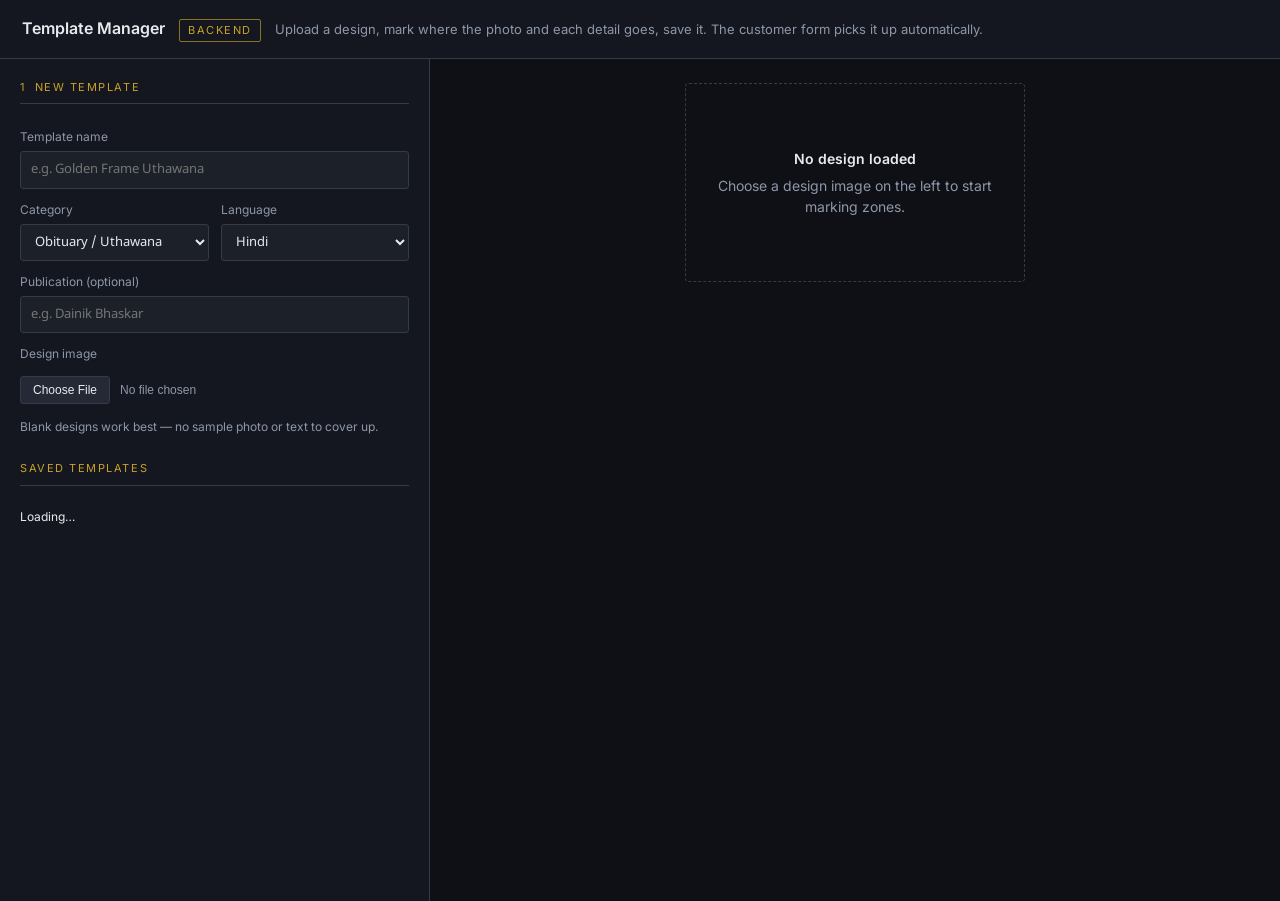
<file: admin (6).html>
<!DOCTYPE html>
<html lang="en">
<head>
<meta charset="UTF-8">
<meta name="viewport" content="width=device-width, initial-scale=1">
<title>Template Manager — Backend</title>
<link href="https://fonts.googleapis.com/css2?family=Tiro+Devanagari+Hindi&family=Noto+Sans+Devanagari:wght@400;500;600;700;800&family=Inter:wght@400;500;600&display=swap" rel="stylesheet">
<style>
:root{--ink:#14171f;--panel:#1c2029;--panel2:#242935;--line:#333a48;--text:#e8eaef;--muted:#8e97a8;--gold:#c9a227;--gold2:#8a7220;--stage:#0e1016;--ok:#4caf7d;--err:#e06c6c;}
*{box-sizing:border-box;}
body{margin:0;background:var(--ink);color:var(--text);font-family:"Inter","Noto Sans Devanagari",system-ui,sans-serif;font-size:14px;line-height:1.5;}
header{padding:16px 22px;border-bottom:1px solid var(--line);display:flex;align-items:baseline;gap:14px;flex-wrap:wrap;}
header h1{font-size:16px;font-weight:600;margin:0;}
header .tag{font-size:11px;text-transform:uppercase;letter-spacing:.14em;color:var(--gold);border:1px solid var(--gold2);padding:2px 8px;border-radius:2px;}
header p{margin:0;color:var(--muted);font-size:13px;}
.layout{display:grid;grid-template-columns:minmax(320px,430px) 1fr;min-height:calc(100vh - 58px);}
@media(max-width:980px){.layout{grid-template-columns:1fr;}}
.side{border-right:1px solid var(--line);padding:20px;overflow-y:auto;max-height:calc(100vh - 58px);}
@media(max-width:980px){.side{max-height:none;border-right:none;border-bottom:1px solid var(--line);}}
.stage{background:var(--stage);padding:24px;display:flex;flex-direction:column;align-items:center;gap:14px;}
fieldset{border:none;padding:0;margin:0 0 24px;}
legend{font-size:11px;text-transform:uppercase;letter-spacing:.14em;color:var(--gold);padding:0 0 8px;margin-bottom:12px;border-bottom:1px solid var(--line);width:100%;}
label{display:block;font-size:12px;color:var(--muted);margin:12px 0 5px;}
input[type=text],select,textarea{width:100%;background:var(--panel);border:1px solid var(--line);color:var(--text);border-radius:3px;padding:8px 10px;font:inherit;font-size:13px;font-family:"Noto Sans Devanagari","Inter",sans-serif;}
textarea{min-height:60px;resize:vertical;}
input:focus,select:focus,textarea:focus{outline:2px solid var(--gold);outline-offset:1px;}
input[type=file]{width:100%;font-size:12px;color:var(--muted);padding:8px 0;}
input[type=file]::file-selector-button{background:var(--panel2);color:var(--text);border:1px solid var(--line);border-radius:3px;padding:6px 12px;font:inherit;font-size:12px;margin-right:10px;cursor:pointer;}
.hint{font-size:12px;color:var(--muted);margin:6px 0 0;}
.btn{background:var(--gold);color:#1a1405;border:none;border-radius:3px;padding:10px 18px;font:inherit;font-weight:600;cursor:pointer;}
.btn:hover{background:#dbb232;}
.btn:disabled{background:#4a4534;color:#8b8470;cursor:not-allowed;}
.btn.ghost{background:transparent;color:var(--text);border:1px solid var(--line);font-weight:500;}
.btn.ghost:hover{background:var(--panel);}
.btn.sm{padding:6px 12px;font-size:12px;}
.row{display:flex;gap:9px;flex-wrap:wrap;align-items:center;}
.grid2{display:grid;grid-template-columns:1fr 1fr;gap:12px;}
.status{font-size:12px;margin-top:10px;min-height:18px;}
.status.ok{color:var(--ok);} .status.err{color:var(--err);} .status.busy{color:var(--gold);}
#canvasWrap{position:relative;display:inline-block;max-width:100%;line-height:0;cursor:crosshair;user-select:none;}
#canvasWrap img{max-width:100%;max-height:74vh;display:block;}
.zone{position:absolute;border:2px solid;pointer-events:none;}
.zone .zl{position:absolute;top:-19px;left:-2px;font-size:10px;padding:1px 5px;border-radius:2px 2px 0 0;white-space:nowrap;color:#fff;line-height:1.6;}
.zone.photo{border-color:#3f8ce8;background:rgba(63,140,232,.16);} .zone.photo .zl{background:#3f8ce8;}
.zone.text{border-color:#4caf7d;background:rgba(76,175,125,.14);} .zone.text .zl{background:#4caf7d;}
.zone.sel{border-style:dashed;box-shadow:0 0 0 2px var(--gold);}
.zlist{margin-top:10px;}
.zitem{border:1px solid var(--line);border-radius:3px;padding:10px;margin-bottom:8px;background:var(--panel);}
.zitem.sel{border-color:var(--gold);}
.zitem .zhead{display:flex;justify-content:space-between;align-items:center;gap:8px;}
.zitem .zname{font-size:13px;font-weight:600;}
.zitem .zbody{margin-top:8px;display:none;}
.zitem.sel .zbody{display:block;}
.mini{display:grid;grid-template-columns:56px 1fr 44px;align-items:center;gap:7px;margin:4px 0;}
.mini label{margin:0;font-size:11px;}
.mini input[type=range]{width:100%;accent-color:var(--gold);}
.mini output{font-size:11px;color:var(--muted);text-align:right;font-variant-numeric:tabular-nums;}
input[type=color]{width:36px;height:26px;padding:0;border:1px solid var(--line);background:none;border-radius:3px;cursor:pointer;vertical-align:middle;}
.saved{display:grid;grid-template-columns:repeat(auto-fill,minmax(92px,1fr));gap:9px;margin-top:10px;}
.saved .card{border:1px solid var(--line);border-radius:3px;overflow:hidden;background:var(--panel);}
.saved .card img{width:100%;height:106px;object-fit:cover;display:block;}
.saved .card .cap{padding:5px 6px;font-size:11px;color:var(--muted);}
.saved .card button{width:100%;border:none;border-top:1px solid var(--line);background:transparent;color:var(--err);font:inherit;font-size:11px;padding:5px;cursor:pointer;}
.empty{color:var(--muted);text-align:center;padding:64px 20px;max-width:340px;border:1px dashed var(--line);border-radius:4px;}
.empty strong{display:block;color:var(--text);font-weight:600;margin-bottom:6px;}
.mode{display:inline-flex;border:1px solid var(--line);border-radius:3px;overflow:hidden;}
.mode button{background:transparent;border:none;color:var(--muted);padding:7px 13px;font:inherit;font-size:12px;cursor:pointer;}
.mode button.on{background:var(--gold);color:#1a1405;font-weight:600;}
</style>
</head>
<body>

<header>
  <h1>Template Manager</h1><span class="tag">Backend</span>
  <p>Upload a design, mark where the photo and each detail goes, save it. The customer form picks it up automatically.</p>
</header>

<div class="layout">
<div class="side">

  <fieldset>
    <legend>1 &nbsp;New template</legend>
    <label for="tName">Template name</label>
    <input type="text" id="tName" placeholder="e.g. Golden Frame Uthawana">
    <div class="grid2">
      <div>
        <label for="tCat">Category</label>
        <select id="tCat"></select>
      </div>
      <div>
        <label for="tLang">Language</label>
        <select id="tLang">
          <option>Hindi</option><option>English</option><option>Telugu</option>
          <option>Marathi</option><option>Gujarati</option><option>Urdu</option>
        </select>
      </div>
    </div>
    <label for="tPub">Publication (optional)</label>
    <input type="text" id="tPub" placeholder="e.g. Dainik Bhaskar">
    <label for="tFile">Design image</label>
    <input type="file" id="tFile" accept="image/*">
    <p class="hint">Blank designs work best — no sample photo or text to cover up.</p>
  </fieldset>

  <fieldset id="zoneSection" style="display:none;">
    <legend>2 &nbsp;Mark the zones</legend>
    <div class="row">
      <div class="mode" id="modeBtns">
        <button data-mode="photo" class="on">Photo</button>
        <button data-mode="text">Text</button>
      </div>
      <button class="btn ghost sm" id="aiDetect">Auto-detect with AI</button>
    </div>
    <p class="hint">Drag a box on the design. Photo first, then one box per detail.</p>
    <div class="status" id="aiStatus"></div>
    <div class="zlist" id="zoneList"></div>
  </fieldset>

  <fieldset id="saveSection" style="display:none;">
    <legend>3 &nbsp;Save</legend>
    <button class="btn" id="saveBtn">Save template</button>
    <button class="btn ghost" id="clearBtn">Start over</button>
    <div class="status" id="saveStatus"></div>
  </fieldset>

  <fieldset>
    <legend>Saved templates</legend>
    <div class="status" id="libStatus">Loading…</div>
    <div class="saved" id="library"></div>
  </fieldset>

</div>

<div class="stage">
  <div class="empty" id="empty"><strong>No design loaded</strong>Choose a design image on the left to start marking zones.</div>
  <div id="canvasWrap" style="display:none;"><img id="tplPreview" alt="Template design"><div id="overlay"></div></div>
</div>
</div>

<script>
(function(){
"use strict";

/* ============================================================
   CATEGORY DEFINITIONS
   Add a category here and both this page and the customer form
   pick it up. Nothing else needs changing.
   ============================================================ */
var CATEGORIES = {
  obituary: { label:"Obituary / Uthawana", photo:true, fields:[
    {id:"name",        label:"Name of the deceased"},
    {id:"relation",    label:"Son of / wife of"},
    {id:"deathDate",   label:"Date of passing"},
    {id:"eventDetails",label:"Event details"},
    {id:"firmName",    label:"Firm or family name"},
    {id:"address",     label:"Address"},
    {id:"phone",       label:"Phone"},
    {id:"note",        label:"Note"}
  ]},
  public_notice: { label:"Public Notice", photo:false, fields:[
    {id:"heading",     label:"Heading"},
    {id:"bodyText",    label:"Notice text"},
    {id:"issuerName",  label:"Issued by"},
    {id:"address",     label:"Address"},
    {id:"phone",       label:"Phone"},
    {id:"noticeDate",  label:"Date"}
  ]},
  court_summon: { label:"Court Summon", photo:false, fields:[
    {id:"heading",     label:"Court / heading"},
    {id:"caseNumber",  label:"Case number"},
    {id:"partyNames",  label:"Party names"},
    {id:"bodyText",    label:"Summon text"},
    {id:"hearingDate", label:"Hearing date"},
    {id:"issuerName",  label:"Issued by"}
  ]},
  lost_document: { label:"Lost Document", photo:true, fields:[
    {id:"heading",     label:"Heading"},
    {id:"bodyText",    label:"Details of the document"},
    {id:"issuerName",  label:"Name of owner"},
    {id:"address",     label:"Address"},
    {id:"phone",       label:"Phone"}
  ]}
};
window.CATEGORIES = CATEGORIES;

var FONTS = ["Noto Sans Devanagari","Tiro Devanagari Hindi","Inter","Georgia","Times New Roman"];

/* ---------- state ---------- */
var img = null, imgData = null, zones = [], selected = -1, mode = "photo";
var drag = null;

var $ = function(id){ return document.getElementById(id); };
var wrap = $("canvasWrap"), overlay = $("overlay"), preview = $("tplPreview");

/* ---------- category dropdown ---------- */
Object.keys(CATEGORIES).forEach(function(k){
  var o = document.createElement("option");
  o.value = k; o.textContent = CATEGORIES[k].label;
  $("tCat").appendChild(o);
});
$("tCat").addEventListener("change", function(){ zones = []; selected = -1; render(); });

/* ---------- image upload (downscaled so it stores cleanly) ---------- */
$("tFile").addEventListener("change", function(e){
  var file = e.target.files[0];
  if(!file) return;
  var fr = new FileReader();
  fr.onload = function(){
    var i = new Image();
    i.onload = function(){
      var max = 2000, s = Math.min(1, max/Math.max(i.naturalWidth, i.naturalHeight));
      var c = document.createElement("canvas");
      c.width = Math.round(i.naturalWidth*s); c.height = Math.round(i.naturalHeight*s);
      c.getContext("2d").drawImage(i,0,0,c.width,c.height);
      imgData = c.toDataURL("image/jpeg", 0.88);
      img = i;
      preview.src = imgData;
      $("empty").style.display = "none";
      wrap.style.display = "inline-block";
      $("zoneSection").style.display = "block";
      $("saveSection").style.display = "block";
      zones = []; selected = -1; render();
    };
    i.src = fr.result;
  };
  fr.readAsDataURL(file);
});

/* ---------- mode buttons ---------- */
$("modeBtns").addEventListener("click", function(e){
  var b = e.target.closest("button[data-mode]"); if(!b) return;
  mode = b.dataset.mode;
  [].forEach.call($("modeBtns").children, function(x){ x.classList.toggle("on", x === b); });
});

/* ---------- drawing zones ---------- */
function rel(e){
  var r = preview.getBoundingClientRect();
  return { x:(e.clientX - r.left)/r.width, y:(e.clientY - r.top)/r.height };
}
wrap.addEventListener("mousedown", function(e){
  if(!img) return;
  e.preventDefault();
  drag = rel(e); drag.el = null;
});
window.addEventListener("mousemove", function(e){
  if(!drag) return;
  var p = rel(e);
  if(!drag.el){
    drag.el = document.createElement("div");
    drag.el.className = "zone " + (mode === "photo" ? "photo" : "text");
    overlay.appendChild(drag.el);
  }
  var x = Math.min(drag.x,p.x), y = Math.min(drag.y,p.y);
  var w = Math.abs(p.x-drag.x), h = Math.abs(p.y-drag.y);
  Object.assign(drag.el.style, {left:x*100+"%", top:y*100+"%", width:w*100+"%", height:h*100+"%"});
  drag.box = {x:x,y:y,w:w,h:h};
});
window.addEventListener("mouseup", function(){
  if(!drag) return;
  var box = drag.box, hadEl = drag.el;
  drag = null;
  if(hadEl) hadEl.remove();
  if(!box || box.w < 0.02 || box.h < 0.008) { render(); return; }

  if(mode === "photo"){
    zones = zones.filter(function(z){ return z.kind !== "photo"; });
    zones.unshift({ kind:"photo", shape:"ellipse", x:box.x, y:box.y, w:box.w, h:box.h });
    selected = 0;
  } else {
    var used = zones.filter(function(z){ return z.kind === "text"; }).map(function(z){ return z.field; });
    var avail = CATEGORIES[$("tCat").value].fields.filter(function(f){ return used.indexOf(f.id) < 0; });
    zones.push({
      kind:"text", field: avail.length ? avail[0].id : CATEGORIES[$("tCat").value].fields[0].id,
      x:box.x, y:box.y, w:box.w, h:box.h,
      size: Math.max(0.012, Math.min(0.09, box.h*0.62)),
      lh:1.35, color:"#2a1a0a", weight:"600", family:"Noto Sans Devanagari", align:"center"
    });
    selected = zones.length - 1;
  }
  render();
});

/* ---------- render overlay + list ---------- */
function fieldLabel(id){
  var f = CATEGORIES[$("tCat").value].fields.filter(function(x){ return x.id === id; })[0];
  return f ? f.label : id;
}

function render(){
  overlay.innerHTML = "";
  zones.forEach(function(z, i){
    var d = document.createElement("div");
    d.className = "zone " + z.kind + (i === selected ? " sel" : "");
    Object.assign(d.style, {left:z.x*100+"%", top:z.y*100+"%", width:z.w*100+"%", height:z.h*100+"%"});
    var l = document.createElement("div");
    l.className = "zl";
    l.textContent = z.kind === "photo" ? "Photo" : fieldLabel(z.field);
    d.appendChild(l);
    overlay.appendChild(d);
  });
  renderList();
}

function slider(parent,label,min,max,step,val,cb){
  var r = document.createElement("div"); r.className = "mini";
  var l = document.createElement("label"); l.textContent = label;
  var i = document.createElement("input");
  i.type="range"; i.min=min; i.max=max; i.step=step; i.value=val;
  var o = document.createElement("output"); o.textContent = (+val).toFixed(3);
  i.addEventListener("input", function(){ o.textContent=(+i.value).toFixed(3); cb(parseFloat(i.value)); render(); });
  r.append(l,i,o); parent.appendChild(r);
}

function renderList(){
  var list = $("zoneList"); list.innerHTML = "";
  if(!zones.length){
    list.innerHTML = '<p class="hint">Nothing marked yet.</p>'; return;
  }
  zones.forEach(function(z,i){
    var item = document.createElement("div");
    item.className = "zitem" + (i === selected ? " sel" : "");

    var head = document.createElement("div"); head.className = "zhead";
    var name = document.createElement("div"); name.className = "zname";
    name.textContent = z.kind === "photo" ? "Photo zone" : fieldLabel(z.field);
    var del = document.createElement("button");
    del.className = "btn ghost sm"; del.textContent = "Remove";
    del.addEventListener("click", function(ev){
      ev.stopPropagation();
      zones.splice(i,1); selected = -1; render();
    });
    head.append(name, del);
    head.addEventListener("click", function(){ selected = (selected === i ? -1 : i); render(); });
    item.appendChild(head);

    var body = document.createElement("div"); body.className = "zbody";

    if(z.kind === "photo"){
      var sl = document.createElement("label"); sl.textContent = "Shape";
      var sel = document.createElement("select");
      [["ellipse","Oval"],["rect","Rectangle"]].forEach(function(p){
        var o = document.createElement("option"); o.value=p[0]; o.textContent=p[1];
        if(z.shape===p[0]) o.selected = true; sel.appendChild(o);
      });
      sel.addEventListener("change", function(){ z.shape = sel.value; });
      body.append(sl, sel);
    } else {
      var fl = document.createElement("label"); fl.textContent = "This box holds";
      var fs = document.createElement("select");
      CATEGORIES[$("tCat").value].fields.forEach(function(f){
        var o = document.createElement("option"); o.value=f.id; o.textContent=f.label;
        if(z.field===f.id) o.selected = true; fs.appendChild(o);
      });
      fs.addEventListener("change", function(){ z.field = fs.value; render(); });
      body.append(fl, fs);

      var ff = document.createElement("label"); ff.textContent = "Font";
      var fsel = document.createElement("select");
      FONTS.forEach(function(f){
        var o = document.createElement("option"); o.value=f; o.textContent=f;
        if(z.family===f) o.selected = true; fsel.appendChild(o);
      });
      fsel.addEventListener("change", function(){ z.family = fsel.value; });
      body.append(ff, fsel);

      var rowEl = document.createElement("div"); rowEl.className = "row"; rowEl.style.marginTop = "9px";
      var col = document.createElement("input"); col.type="color"; col.value = z.color;
      col.addEventListener("input", function(){ z.color = col.value; });
      var wsel = document.createElement("select"); wsel.style.width = "auto";
      [["400","Normal"],["600","Semibold"],["800","Bold"]].forEach(function(p){
        var o=document.createElement("option"); o.value=p[0]; o.textContent=p[1];
        if(z.weight===p[0]) o.selected=true; wsel.appendChild(o);
      });
      wsel.addEventListener("change", function(){ z.weight = wsel.value; });
      var asel = document.createElement("select"); asel.style.width = "auto";
      [["center","Centre"],["left","Left"],["right","Right"]].forEach(function(p){
        var o=document.createElement("option"); o.value=p[0]; o.textContent=p[1];
        if(z.align===p[0]) o.selected=true; asel.appendChild(o);
      });
      asel.addEventListener("change", function(){ z.align = asel.value; });
      rowEl.append(col, wsel, asel);
      body.appendChild(rowEl);

      slider(body,"Size",0.008,0.12,0.001,z.size,function(v){ z.size=v; });
      slider(body,"Line",1,2,0.02,z.lh,function(v){ z.lh=v; });
    }

    slider(body,"X",0,1,0.002,z.x,function(v){ z.x=v; });
    slider(body,"Y",0,1,0.002,z.y,function(v){ z.y=v; });
    slider(body,"W",0.02,1,0.002,z.w,function(v){ z.w=v; });
    slider(body,"H",0.005,1,0.002,z.h,function(v){ z.h=v; });

    item.appendChild(body);
    list.appendChild(item);
  });
}

/* ============================================================
   AI: look at the design and guess where everything belongs.
   Always a starting point — check and nudge before saving.
   ============================================================ */
$("aiDetect").addEventListener("click", function(){
  if(!imgData) return;
  var st = $("aiStatus");
  st.className = "status busy"; st.textContent = "Reading the design…";
  $("aiDetect").disabled = true;

  var cat = CATEGORIES[$("tCat").value];
  var fieldList = cat.fields.map(function(f){ return f.id + " (" + f.label + ")"; }).join(", ");
  var b64 = imgData.split(",")[1];

  fetch("https://api.anthropic.com/v1/messages", {
    method:"POST",
    headers:{"Content-Type":"application/json"},
    body: JSON.stringify({
      model:"claude-sonnet-4-6",
      max_tokens:1500,
      messages:[{ role:"user", content:[
        { type:"image", source:{ type:"base64", media_type:"image/jpeg", data:b64 } },
        { type:"text", text:
          "This is a newspaper advertisement template. Find where each piece of content sits.\n\n" +
          "Available fields: " + fieldList + "\n" +
          (cat.photo ? "There may also be a photo area.\n" : "") +
          "\nReturn ONLY a JSON array, no prose and no markdown fences. Each item:\n" +
          '{"kind":"photo"} or {"kind":"text","field":"<field id from the list>"}, ' +
          'plus "x","y","w","h" as decimal fractions of the full image (0 to 1), where x,y is the top-left corner.\n' +
          'For text items also give "color" as a hex string, "align" as center|left|right, ' +
          'and "size" as the text height divided by the image width.\n' +
          "Only include fields you can actually see. Match each box tightly to its content."
        }
      ]}]
    })
  })
  .then(function(r){ return r.json(); })
  .then(function(data){
    var txt = (data.content||[]).filter(function(b){ return b.type==="text"; })
                .map(function(b){ return b.text; }).join("");
    txt = txt.replace(/```json|```/g,"").trim();
    var arr = JSON.parse(txt);
    var valid = cat.fields.map(function(f){ return f.id; });
    var out = [];
    arr.forEach(function(z){
      if(!isFinite(z.x)||!isFinite(z.y)||!isFinite(z.w)||!isFinite(z.h)) return;
      if(z.kind === "photo"){
        if(!cat.photo) return;
        out.unshift({kind:"photo",shape:"ellipse",x:+z.x,y:+z.y,w:+z.w,h:+z.h});
      } else if(valid.indexOf(z.field) >= 0){
        out.push({
          kind:"text", field:z.field, x:+z.x, y:+z.y, w:+z.w, h:+z.h,
          size: isFinite(z.size) && z.size>0.005 ? +z.size : Math.max(0.014, Math.min(0.09, z.h*0.62)),
          lh:1.35, color: /^#[0-9a-f]{6}$/i.test(z.color||"") ? z.color : "#2a1a0a",
          weight:"600", family:"Noto Sans Devanagari",
          align: ["center","left","right"].indexOf(z.align)>=0 ? z.align : "center"
        });
      }
    });
    if(!out.length) throw new Error("nothing found");
    zones = out; selected = -1; render();
    st.className = "status ok";
    st.textContent = "Found " + out.length + " zones. Check each one and adjust before saving.";
  })
  .catch(function(){
    st.className = "status err";
    st.textContent = "Auto-detect didn't work this time. Draw the boxes by hand instead.";
  })
  .then(function(){ $("aiDetect").disabled = false; });
});

/* ---------- storage ---------- */
function newId(){ return "t" + Date.now().toString(36) + Math.random().toString(36).slice(2,6); }

$("saveBtn").addEventListener("click", function(){
  var st = $("saveStatus");
  if(!imgData){ st.className="status err"; st.textContent="Load a design first."; return; }
  if(!$("tName").value.trim()){ st.className="status err"; st.textContent="Give the template a name."; return; }
  if(!zones.length){ st.className="status err"; st.textContent="Mark at least one zone."; return; }

  var rec = {
    id:newId(),
    name:$("tName").value.trim(),
    category:$("tCat").value,
    language:$("tLang").value,
    publication:$("tPub").value.trim(),
    zones:zones,
    image:imgData,
    savedAt:Date.now()
  };

  st.className="status busy"; st.textContent="Saving…";
  $("saveBtn").disabled = true;

  window.storage.set("tpl:"+rec.id, JSON.stringify(rec), true)
    .then(function(){ return window.storage.get("tpl:index", true).catch(function(){ return null; }); })
    .then(function(res){
      var idx = [];
      try { idx = res ? JSON.parse(res.value) : []; } catch(e){ idx = []; }
      idx.push({ id:rec.id, name:rec.name, category:rec.category, language:rec.language, publication:rec.publication });
      return window.storage.set("tpl:index", JSON.stringify(idx), true);
    })
    .then(function(){
      st.className="status ok"; st.textContent="Saved. It's live on the customer form now.";
      loadLibrary();
    })
    .catch(function(){
      st.className="status err"; st.textContent="Couldn't save. Try a smaller image file.";
    })
    .then(function(){ $("saveBtn").disabled = false; });
});

$("clearBtn").addEventListener("click", function(){
  img=null; imgData=null; zones=[]; selected=-1;
  $("tFile").value=""; $("tName").value=""; $("tPub").value="";
  wrap.style.display="none"; $("empty").style.display="block";
  $("zoneSection").style.display="none"; $("saveSection").style.display="none";
  $("saveStatus").textContent=""; $("aiStatus").textContent="";
});

function loadLibrary(){
  var st = $("libStatus"), lib = $("library");
  window.storage.get("tpl:index", true)
    .then(function(res){
      var idx = JSON.parse(res.value);
      if(!idx.length){ st.textContent="No templates saved yet."; lib.innerHTML=""; return; }
      st.textContent = idx.length + " saved.";
      lib.innerHTML = "";
      idx.forEach(function(meta){
        var card = document.createElement("div"); card.className="card";
        var im = document.createElement("img"); im.alt = meta.name;
        var cap = document.createElement("div"); cap.className="cap"; cap.textContent = meta.name;
        var del = document.createElement("button"); del.textContent="Delete";
        del.addEventListener("click", function(){ removeTemplate(meta.id); });
        card.append(im, cap, del);
        lib.appendChild(card);
        window.storage.get("tpl:"+meta.id, true)
          .then(function(r){ im.src = JSON.parse(r.value).image; })
          .catch(function(){});
      });
    })
    .catch(function(){ st.textContent="No templates saved yet."; lib.innerHTML=""; });
}

function removeTemplate(id){
  window.storage.delete("tpl:"+id, true).catch(function(){})
    .then(function(){ return window.storage.get("tpl:index", true); })
    .then(function(res){
      var idx = JSON.parse(res.value).filter(function(m){ return m.id !== id; });
      return window.storage.set("tpl:index", JSON.stringify(idx), true);
    })
    .then(loadLibrary)
    .catch(loadLibrary);
}

loadLibrary();
})();
</script>
</body>
</html>
</file>
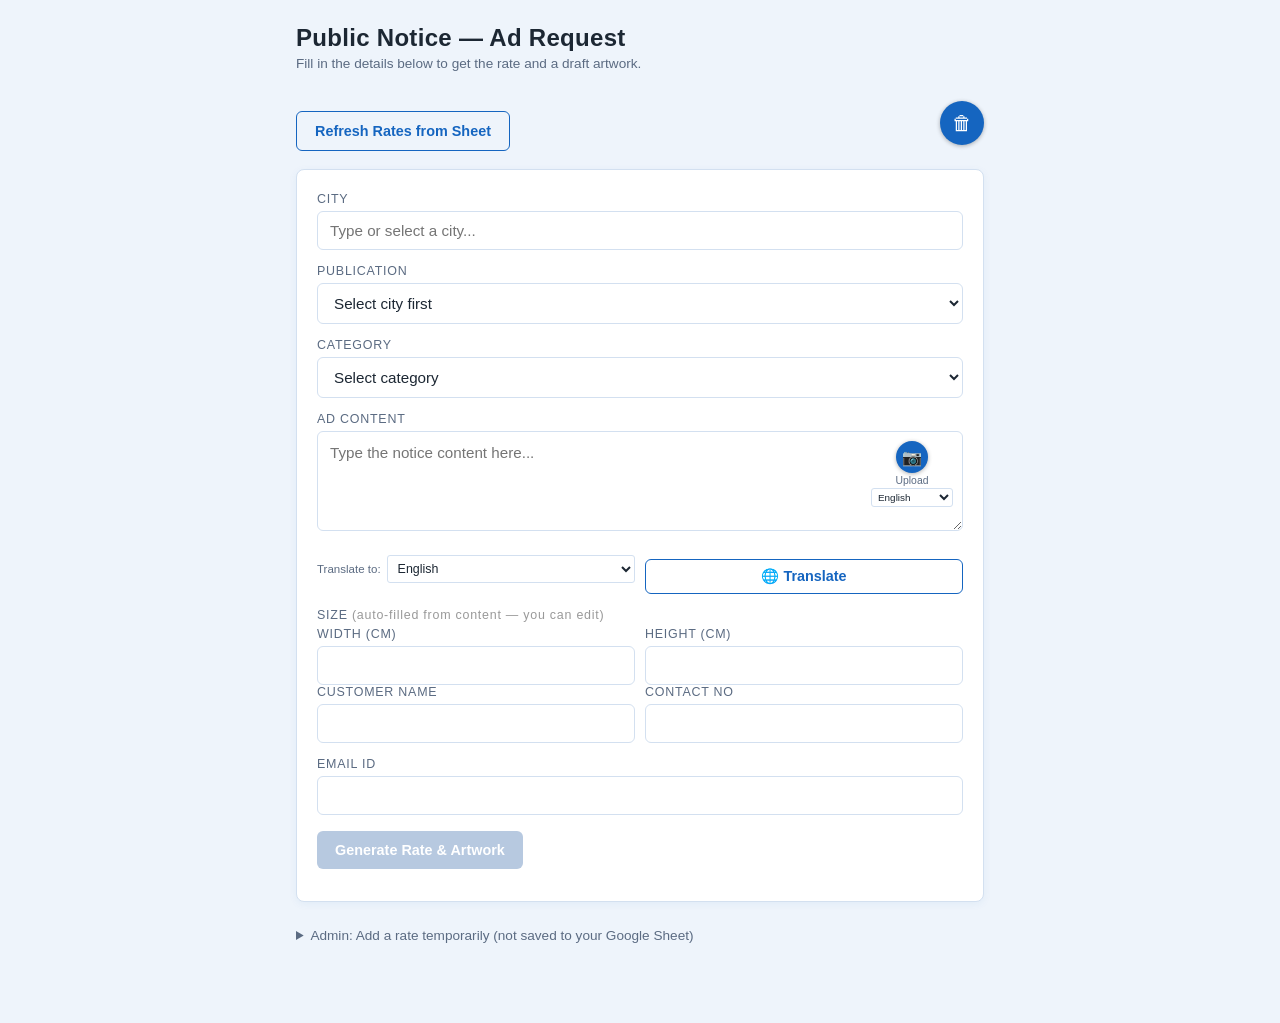
<file: index (1).html>
<!DOCTYPE html>
<html lang="en">
<head>
<meta charset="UTF-8">
<title>Public Notice Ad Request</title>
<link rel="stylesheet" href="style.css">
</head>
<body>
<div class="wrap">
  <h1>Public Notice — Ad Request</h1>
  <div class="sub">Fill in the details below to get the rate and a draft artwork.</div>
  <div class="status" id="sheetStatus" style="margin-bottom:14px;"></div>
  <div style="display:flex; align-items:center; justify-content:space-between; margin-bottom:18px;">
    <button class="btn secondary" id="refreshBtn">Refresh Rates from Sheet</button>
    <button class="btn-icon" id="clearBtn" title="Clear Form" aria-label="Clear Form">🗑</button>
  </div>

  <div class="card" id="formCard">
    <label>City</label>
    <div class="dropdown">
      <input type="text" id="cityInput" placeholder="Type or select a city..." autocomplete="off">
      <div class="dropdown-list" id="cityList"></div>
    </div>

    <label>Publication</label>
    <select id="pubSelect"><option value="">Select city first</option></select>

    <label>Category</label>
    <select id="catSelect">
      <option value="">Select category</option>
      <option value="Public Notice">Public Notice</option>
      <option value="Court Summon">Court Summon</option>
      <option value="Lost Document">Lost Document</option>
    </select>

    <label>Ad Content</label>
    <div style="position:relative;">
      <textarea id="content" placeholder="Type the notice content here..."></textarea>
      <div style="position:absolute; top:8px; right:8px; display:flex; flex-direction:column; align-items:center; gap:2px; background:#fff; padding:2px; border-radius:4px;">
        <button type="button" class="btn-icon" id="uploadImgBtn" title="Upload image, PDF, or Word file to extract text"
          style="width:32px; height:32px; font-size:1rem;">📷</button>
        <span style="font-family:Arial, sans-serif; font-size:.65rem; color:var(--muted);">Upload</span>
        <select id="ocrLangSelect" style="font-size:.62rem; padding:2px; width:82px; border:1px solid var(--line); border-radius:3px;">
          <option value="eng">English</option>
          <option value="hin">Hindi</option>
          <option value="pan">Punjabi</option>
          <option value="ben">Bengali</option>
          <option value="guj">Gujarati</option>
          <option value="tam">Tamil</option>
          <option value="tel">Telugu</option>
          <option value="kan">Kannada</option>
          <option value="mal">Malayalam</option>
          <option value="ori">Odia</option>
          <option value="ara">Arabic</option>
          <option value="chi_sim">Chinese</option>
          <option value="jpn">Japanese</option>
          <option value="kor">Korean</option>
        </select>
      </div>
      <input type="file" id="imgFileInput" accept="image/*,.pdf,.docx,.txt" style="display:none;">
    </div>
    <div class="status" id="ocrStatus"></div>

    <div class="admin-row" style="margin-top:8px; align-items:center;">
      <div style="display:flex; gap:6px; align-items:center;">
        <span class="tool-label" style="white-space:nowrap;">Translate to:</span>
        <select id="translateLangSelect" style="font-size:.78rem; padding:5px 6px; border:1px solid var(--line); border-radius:3px; flex:1;">
          <option value="en">English</option>
          <option value="hi">Hindi</option>
          <option value="pa">Punjabi</option>
          <option value="bn">Bengali</option>
          <option value="gu">Gujarati</option>
          <option value="ta">Tamil</option>
          <option value="te">Telugu</option>
          <option value="kn">Kannada</option>
          <option value="ml">Malayalam</option>
          <option value="or">Odia</option>
          <option value="ar">Arabic</option>
          <option value="zh-CN">Chinese</option>
          <option value="ja">Japanese</option>
          <option value="ko">Korean</option>
        </select>
      </div>
      <button type="button" class="btn secondary" id="translateBtn" style="padding:8px 14px;">🌐 Translate</button>
    </div>
    <div class="status" id="translateStatus"></div>

    <label>Size <span style="font-weight:normal; text-transform:none; color:#999;">(auto-filled from content — you can edit)</span></label>
    <div class="admin-row">
      <div><label>Width (cm)</label><input type="text" id="manualW"></div>
      <div><label>Height (cm)</label><input type="text" id="manualH"></div>
    </div>
    <div class="note" id="resetSizeLink" style="cursor:pointer; text-decoration:underline; display:none;">Reset to suggested size</div>

    <div id="calcSection" style="display:none;">
      <div class="rate-box" id="calcBox"></div>
    </div>

    <div class="admin-row">
      <div>
        <label>Customer Name</label>
        <input type="text" id="custName">
      </div>
      <div>
        <label>Contact No</label>
        <input type="tel" id="custPhone">
      </div>
    </div>
    <label>Email ID</label>
    <input type="email" id="custEmail">

    <button class="btn" id="genBtn" disabled>Generate Rate & Artwork</button>
    <div class="status" id="genStatus"></div>
  </div>

  <div class="card" id="resultCard" style="display:none;">
    <div class="rate-box" id="rateBox"></div>

    <div class="artwork-editor-wrap">
      <div class="artwork" id="artworkBox"></div>

      <div class="artwork-toolbar" id="artworkToolbar">
        <div class="tool-row">
          <button type="button" class="btn-icon-sm" id="toolBold" title="Bold">B</button>
          <span class="tool-label">Bold Text</span>
        </div>
        <div class="tool-row">
          <span class="btn-icon-sm" style="background:transparent; color:var(--accent); border:1px solid var(--accent); font-size:.85rem;">Aa</span>
          <select id="optFont" class="tool-select"></select>
        </div>
        <div class="tool-row">
          <span class="btn-icon-sm" style="background:transparent; color:var(--accent); border:1px solid var(--accent); font-size:.68rem;">H-Size</span>
          <select id="optHeadSize" class="tool-select"></select>
        </div>
        <div class="tool-row">
          <span class="btn-icon-sm" style="background:transparent; color:var(--accent); border:1px solid var(--accent); font-size:.68rem;">C-Size</span>
          <select id="optSize" class="tool-select"></select>
        </div>
        <div class="tool-row">
          <input type="color" id="optHeadColor" value="#ffffff" class="btn-icon-sm" style="padding:0; border:1px solid var(--line);">
          <span class="tool-label">Heading Text Colour</span>
        </div>
        <div class="tool-row">
          <input type="color" id="optHeadBg" value="#000000" class="btn-icon-sm" style="padding:0; border:1px solid var(--line);">
          <span class="tool-label">Heading Background</span>
        </div>
        <div class="tool-row">
          <input type="color" id="optBodyColor" value="#1c1c1c" class="btn-icon-sm" style="padding:0; border:1px solid var(--line);">
          <span class="tool-label">Content Text Colour</span>
        </div>
        <div class="tool-row">
          <input type="color" id="optBodyBg" value="#ffffff" class="btn-icon-sm" style="padding:0; border:1px solid var(--line);">
          <span class="tool-label">Content Background</span>
        </div>
        <div class="tool-row">
          <input type="color" id="optBorderColor" value="#000000" class="btn-icon-sm" style="padding:0; border:1px solid var(--line);">
          <span class="tool-label">Border Colour</span>
        </div>
        <div class="tool-row" style="align-items:flex-start;">
          <span class="btn-icon-sm" style="background:transparent; color:var(--accent); border:1px solid var(--accent); font-size:.6rem;">Border</span>
          <div style="flex:1;">
            <input type="range" id="optBorderWidth" min="0" max="10" value="2" style="width:100%;">
            <span class="tool-label" id="borderWidthLabel">Border Width: 2px</span>
            <input type="range" id="optBorderOpacity" min="0" max="100" value="0" style="width:100%; margin-top:6px;">
            <span class="tool-label" id="borderOpacityLabel">Border Transparency: 0%</span>
          </div>
        </div>
        <div class="tool-row">
          <button type="button" class="btn-icon-sm" id="toolReset" title="Reset to Normal">↺</button>
          <span class="tool-label">Back to Normal</span>
        </div>
        <div class="note" id="langDetectNote" style="margin-top:2px;"></div>
        <div class="note" style="margin-top:2px;">Tip: you can click directly into the artwork text below and type to edit it.</div>
      </div>
    </div>

    <button class="btn" id="downloadBtn" style="display:block; margin-top:18px;">⬇ Download Ad Design</button>
    <button class="btn secondary" id="resetBtn">New Request</button>
    <div class="status" id="saveStatus"></div>
  </div>

  <details>
    <summary>Admin: Add a rate temporarily (not saved to your Google Sheet)</summary>
    <div class="card" style="margin-top:10px;">
      <div class="note" style="margin-bottom:10px;">Rates now come from your Google Sheet. Anything added here is temporary — it will disappear next time someone refreshes rates. To add a rate permanently, add it in the Google Sheet instead.</div>
      <div class="admin-row">
        <div><label>Newspaper</label><input type="text" id="admPub"></div>
        <div><label>City</label><input type="text" id="admCity"></div>
      </div>
      <div class="admin-row">
        <div><label>Public Notice — Rate (per sq.cm)</label><input type="text" id="admPN"></div>
        <div><label>Court Summon — Rate (per sq.cm)</label><input type="text" id="admCS"></div>
      </div>
      <label>Lost Document — Rate (per sq.cm)</label>
      <input type="text" id="admLD" style="max-width:200px;">
      <button class="btn" id="admSaveBtn">Add Rate Row</button>
      <div class="status" id="admStatus"></div>
    </div>
  </details>
</div>

<script src="script.js"></script>
</body>
</html>
</file>
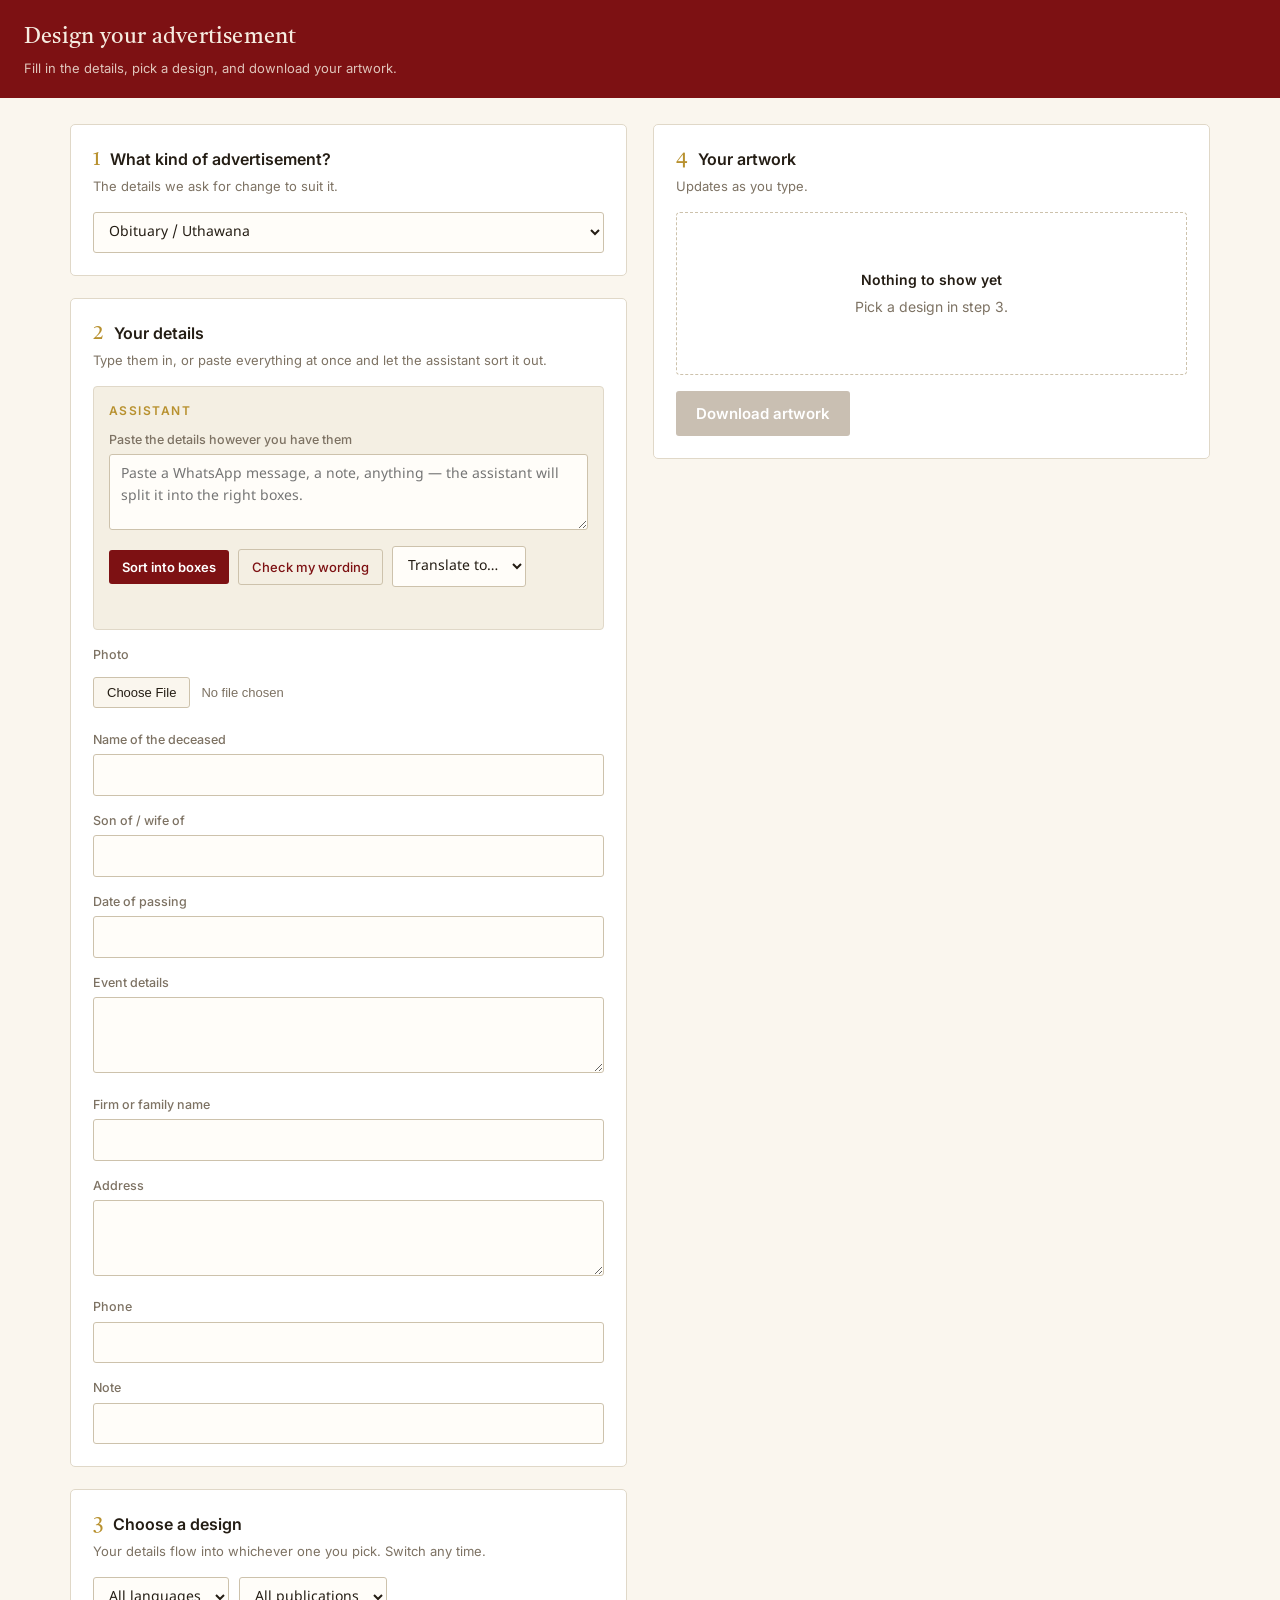
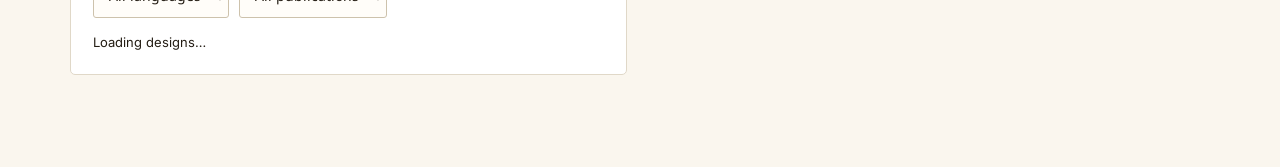
<file: index (3).html>
<!DOCTYPE html>
<html lang="en">
<head>
<meta charset="UTF-8">
<meta name="viewport" content="width=device-width, initial-scale=1">
<title>Design your newspaper advertisement</title>
<link href="https://fonts.googleapis.com/css2?family=Tiro+Devanagari+Hindi&family=Noto+Sans+Devanagari:wght@400;500;600;700;800&family=Inter:wght@400;500;600;700&display=swap" rel="stylesheet">
<style>
:root{
  --paper:#faf6ee;--card:#fff;--line:#e0d8c8;--line2:#cdc2ac;
  --ink:#241d14;--muted:#7d7263;--maroon:#7d1113;--maroon2:#9c2a2c;
  --gold:#b8912f;--ok:#1f7a4d;--err:#b3352f;
}
*{box-sizing:border-box;}
body{margin:0;background:var(--paper);color:var(--ink);font-family:"Inter","Noto Sans Devanagari",system-ui,sans-serif;font-size:15px;line-height:1.55;}
.top{background:var(--maroon);color:#f6ece0;padding:20px 24px;}
.top h1{margin:0;font-family:"Tiro Devanagari Hindi",Georgia,serif;font-size:22px;font-weight:400;letter-spacing:.01em;}
.top p{margin:4px 0 0;font-size:13px;opacity:.82;}
.wrap{max-width:1180px;margin:0 auto;padding:26px 20px 70px;}
.cols{display:grid;grid-template-columns:1fr 1fr;gap:26px;align-items:start;}
@media(max-width:900px){.cols{grid-template-columns:1fr;}}
.card{background:var(--card);border:1px solid var(--line);border-radius:5px;padding:22px;margin-bottom:22px;}
.step{display:flex;align-items:baseline;gap:10px;margin:0 0 4px;}
.step .n{font-family:"Tiro Devanagari Hindi",Georgia,serif;font-size:20px;color:var(--gold);line-height:1;}
.step h2{margin:0;font-size:16px;font-weight:600;}
.step + .sub{margin:0 0 16px;color:var(--muted);font-size:13px;}
label{display:block;font-size:12.5px;font-weight:500;color:var(--muted);margin:15px 0 5px;}
input[type=text],select,textarea{width:100%;padding:9px 11px;border:1px solid var(--line2);border-radius:3px;font:inherit;font-size:14px;font-family:"Noto Sans Devanagari","Inter",sans-serif;background:#fffdf9;color:var(--ink);}
textarea{min-height:76px;resize:vertical;}
input:focus,select:focus,textarea:focus{outline:2px solid var(--gold);outline-offset:1px;border-color:var(--gold);}
input[type=file]{width:100%;font-size:13px;color:var(--muted);padding:7px 0;}
input[type=file]::file-selector-button{background:var(--paper);border:1px solid var(--line2);border-radius:3px;padding:7px 13px;font:inherit;font-size:13px;margin-right:11px;cursor:pointer;color:var(--ink);}
.btn{background:var(--maroon);color:#fff;border:none;border-radius:3px;padding:11px 20px;font:inherit;font-weight:600;cursor:pointer;}
.btn:hover{background:var(--maroon2);}
.btn:disabled{background:#c9bfb2;cursor:not-allowed;}
.btn.ghost{background:transparent;color:var(--maroon);border:1px solid var(--line2);font-weight:500;}
.btn.ghost:hover{background:var(--paper);border-color:var(--maroon);}
.btn.sm{padding:7px 13px;font-size:13px;}
.row{display:flex;gap:9px;flex-wrap:wrap;align-items:center;}
.assist{background:#f4efe3;border:1px solid var(--line);border-radius:4px;padding:15px;margin-bottom:6px;}
.assist .h{display:flex;align-items:center;gap:8px;font-size:12px;text-transform:uppercase;letter-spacing:.12em;color:var(--gold);font-weight:600;margin-bottom:9px;}
.assist label{margin-top:0;}
.status{font-size:13px;margin-top:9px;min-height:18px;}
.status.ok{color:var(--ok);} .status.err{color:var(--err);} .status.busy{color:var(--gold);}
.gallery{display:grid;grid-template-columns:repeat(auto-fill,minmax(128px,1fr));gap:12px;}
.tpl{border:1px solid var(--line);border-radius:4px;overflow:hidden;background:#fff;cursor:pointer;padding:0;text-align:left;font:inherit;}
.tpl:hover{border-color:var(--gold);}
.tpl.on{border-color:var(--maroon);box-shadow:0 0 0 2px var(--maroon);}
.tpl img{width:100%;height:158px;object-fit:cover;display:block;background:var(--paper);}
.tpl .cap{padding:7px 8px;font-size:12px;line-height:1.35;}
.tpl .cap .nm{font-weight:600;display:block;}
.tpl .cap .mt{color:var(--muted);font-size:11px;}
.preview{position:sticky;top:22px;}
canvas{max-width:100%;max-height:66vh;display:block;margin:0 auto;box-shadow:0 10px 34px rgba(60,42,20,.2);border-radius:2px;}
.blank{border:1px dashed var(--line2);border-radius:4px;padding:56px 22px;text-align:center;color:var(--muted);font-size:14px;}
.blank strong{display:block;color:var(--ink);font-weight:600;margin-bottom:5px;}
.filters{display:flex;gap:10px;flex-wrap:wrap;margin-bottom:14px;}
.filters select{width:auto;min-width:132px;}
.price{display:flex;justify-content:space-between;align-items:baseline;border-top:1px solid var(--line);margin-top:16px;padding-top:14px;}
.price .lbl{font-size:13px;color:var(--muted);}
.price .val{font-family:"Tiro Devanagari Hindi",Georgia,serif;font-size:24px;color:var(--maroon);}
</style>
</head>
<body>

<div class="top">
  <h1>Design your advertisement</h1>
  <p>Fill in the details, pick a design, and download your artwork.</p>
</div>

<div class="wrap">
<div class="cols">

  <div>
    <div class="card">
      <div class="step"><span class="n">1</span><h2>What kind of advertisement?</h2></div>
      <p class="sub">The details we ask for change to suit it.</p>
      <select id="category"></select>
    </div>

    <div class="card">
      <div class="step"><span class="n">2</span><h2>Your details</h2></div>
      <p class="sub">Type them in, or paste everything at once and let the assistant sort it out.</p>

      <div class="assist">
        <div class="h">Assistant</div>
        <label for="rawPaste">Paste the details however you have them</label>
        <textarea id="rawPaste" placeholder="Paste a WhatsApp message, a note, anything — the assistant will split it into the right boxes."></textarea>
        <div class="row" style="margin-top:10px;">
          <button class="btn sm" id="aiFill">Sort into boxes</button>
          <button class="btn ghost sm" id="aiPolish">Check my wording</button>
          <select id="langTo" style="width:auto;">
            <option value="">Translate to…</option>
            <option>Hindi</option><option>English</option><option>Telugu</option>
            <option>Marathi</option><option>Gujarati</option><option>Urdu</option>
          </select>
        </div>
        <div class="status" id="aiStatus"></div>
      </div>

      <div id="photoBlock">
        <label for="photoFile">Photo</label>
        <input type="file" id="photoFile" accept="image/*">
      </div>

      <div id="fields"></div>
    </div>

    <div class="card">
      <div class="step"><span class="n">3</span><h2>Choose a design</h2></div>
      <p class="sub">Your details flow into whichever one you pick. Switch any time.</p>
      <div class="filters">
        <select id="fLang"><option value="">All languages</option></select>
        <select id="fPub"><option value="">All publications</option></select>
      </div>
      <div class="status" id="galStatus">Loading designs…</div>
      <div class="gallery" id="gallery"></div>
    </div>
  </div>

  <div class="preview">
    <div class="card">
      <div class="step"><span class="n">4</span><h2>Your artwork</h2></div>
      <p class="sub">Updates as you type.</p>
      <div class="blank" id="blank"><strong>Nothing to show yet</strong>Pick a design in step 3.</div>
      <canvas id="cv" style="display:none;"></canvas>
      <div class="price" id="priceRow" style="display:none;">
        <span class="lbl">Size</span><span class="val" id="sizeVal">—</span>
      </div>
      <div class="row" style="margin-top:16px;">
        <button class="btn" id="download" disabled>Download artwork</button>
      </div>
    </div>
  </div>

</div>
</div>

<script>
(function(){
"use strict";

/* Must match the categories in admin.html */
var CATEGORIES = {
  obituary: { label:"Obituary / Uthawana", photo:true, fields:[
    {id:"name",label:"Name of the deceased",type:"line"},
    {id:"relation",label:"Son of / wife of",type:"line"},
    {id:"deathDate",label:"Date of passing",type:"line"},
    {id:"eventDetails",label:"Event details",type:"para"},
    {id:"firmName",label:"Firm or family name",type:"line"},
    {id:"address",label:"Address",type:"para"},
    {id:"phone",label:"Phone",type:"line"},
    {id:"note",label:"Note",type:"line"}
  ]},
  public_notice: { label:"Public Notice", photo:false, fields:[
    {id:"heading",label:"Heading",type:"line"},
    {id:"bodyText",label:"Notice text",type:"para"},
    {id:"issuerName",label:"Issued by",type:"line"},
    {id:"address",label:"Address",type:"para"},
    {id:"phone",label:"Phone",type:"line"},
    {id:"noticeDate",label:"Date",type:"line"}
  ]},
  court_summon: { label:"Court Summon", photo:false, fields:[
    {id:"heading",label:"Court / heading",type:"line"},
    {id:"caseNumber",label:"Case number",type:"line"},
    {id:"partyNames",label:"Party names",type:"para"},
    {id:"bodyText",label:"Summon text",type:"para"},
    {id:"hearingDate",label:"Hearing date",type:"line"},
    {id:"issuerName",label:"Issued by",type:"line"}
  ]},
  lost_document: { label:"Lost Document", photo:true, fields:[
    {id:"heading",label:"Heading",type:"line"},
    {id:"bodyText",label:"Details of the document",type:"para"},
    {id:"issuerName",label:"Name of owner",type:"line"},
    {id:"address",label:"Address",type:"para"},
    {id:"phone",label:"Phone",type:"line"}
  ]}
};

var $ = function(id){ return document.getElementById(id); };
var cv = $("cv"), ctx = cv.getContext("2d");
var allMeta = [], loaded = {}, current = null, photoImg = null, tplImg = null;
var values = {};

/* ---------- category + fields ---------- */
Object.keys(CATEGORIES).forEach(function(k){
  var o = document.createElement("option"); o.value=k; o.textContent=CATEGORIES[k].label;
  $("category").appendChild(o);
});

function buildFields(){
  var cat = CATEGORIES[$("category").value];
  $("photoBlock").style.display = cat.photo ? "block" : "none";
  var box = $("fields"); box.innerHTML = "";
  cat.fields.forEach(function(f){
    var l = document.createElement("label"); l.textContent = f.label; l.htmlFor = "in_"+f.id;
    var el = document.createElement(f.type === "para" ? "textarea" : "input");
    if(f.type !== "para") el.type = "text";
    el.id = "in_"+f.id;
    el.value = values[f.id] || "";
    el.addEventListener("input", function(){ values[f.id] = el.value; draw(); });
    box.append(l, el);
  });
}

$("category").addEventListener("change", function(){
  current = null; tplImg = null;
  buildFields(); renderGallery(); draw();
});

/* ---------- photo ---------- */
$("photoFile").addEventListener("change", function(e){
  var f = e.target.files[0]; if(!f) return;
  var fr = new FileReader();
  fr.onload = function(){
    var i = new Image();
    i.onload = function(){ photoImg = i; draw(); };
    i.src = fr.result;
  };
  fr.readAsDataURL(f);
});

/* ============================================================
   Assistant
   ============================================================ */
function ai(prompt, onDone){
  var st = $("aiStatus");
  st.className = "status busy"; st.textContent = "Working…";
  return fetch("https://api.anthropic.com/v1/messages",{
    method:"POST", headers:{"Content-Type":"application/json"},
    body: JSON.stringify({ model:"claude-sonnet-4-6", max_tokens:1500,
      messages:[{role:"user",content:prompt}] })
  })
  .then(function(r){ return r.json(); })
  .then(function(d){
    var txt = (d.content||[]).filter(function(b){return b.type==="text";})
      .map(function(b){return b.text;}).join("").replace(/```json|```/g,"").trim();
    var obj = JSON.parse(txt);
    var cat = CATEGORIES[$("category").value];
    var touched = 0;
    cat.fields.forEach(function(f){
      if(typeof obj[f.id] === "string" && obj[f.id].trim()){
        values[f.id] = obj[f.id].trim();
        var el = $("in_"+f.id); if(el) el.value = values[f.id];
        touched++;
      }
    });
    draw();
    st.className = "status ok"; st.textContent = onDone(touched);
  })
  .catch(function(){
    st.className = "status err";
    st.textContent = "That didn't work. Fill the boxes in yourself and carry on.";
  });
}

function fieldSpec(){
  return CATEGORIES[$("category").value].fields
    .map(function(f){ return '"'+f.id+'" ('+f.label+')'; }).join(", ");
}
function currentJSON(){
  var o = {};
  CATEGORIES[$("category").value].fields.forEach(function(f){ o[f.id] = values[f.id]||""; });
  return JSON.stringify(o);
}

$("aiFill").addEventListener("click", function(){
  var raw = $("rawPaste").value.trim();
  if(!raw){ $("aiStatus").className="status err"; $("aiStatus").textContent="Paste the details above first."; return; }
  ai("Here are advertisement details written informally:\n\n" + raw +
     "\n\nSplit them into these fields: " + fieldSpec() +
     "\n\nKeep the original language and script. Don't invent anything — leave a field as an empty string if it isn't there. " +
     "Return ONLY a JSON object keyed by the field ids, no prose, no markdown fences.",
     function(n){ return "Filled in " + n + " boxes. Please check them."; });
});

$("aiPolish").addEventListener("click", function(){
  ai("Here are the contents of a newspaper advertisement:\n\n" + currentJSON() +
     "\n\nFix spelling, spacing and punctuation, and make the wording read respectfully and naturally " +
     "for a newspaper notice. Keep the same language and script. Don't add facts, don't remove facts, " +
     "don't lengthen it. Return ONLY the corrected JSON object with the same keys, no prose, no fences.",
     function(){ return "Wording checked. Compare it against what you had."; });
});

$("langTo").addEventListener("change", function(){
  var lang = $("langTo").value; if(!lang) return;
  $("langTo").value = "";
  ai("Translate the values in this newspaper advertisement into " + lang +
     ", using that language's own script:\n\n" + currentJSON() +
     "\n\nKeep names, numbers, phone numbers and addresses recognisable. Keep it concise enough for print. " +
     "Return ONLY the translated JSON object with the same keys, no prose, no fences.",
     function(){ return "Translated into " + lang + "."; });
});

/* ============================================================
   Gallery
   ============================================================ */
function renderGallery(){
  var gal = $("gallery"), st = $("galStatus");
  var cat = $("category").value, lang = $("fLang").value, pub = $("fPub").value;
  var list = allMeta.filter(function(m){
    return m.category === cat && (!lang || m.language === lang) && (!pub || m.publication === pub);
  });
  gal.innerHTML = "";
  if(!list.length){
    st.textContent = "No designs saved for this category yet — add some in the backend.";
    return;
  }
  st.textContent = list.length + " design" + (list.length>1?"s":"") + " available.";
  list.forEach(function(m){
    var b = document.createElement("button");
    b.className = "tpl" + (current && current.id === m.id ? " on" : "");
    var im = document.createElement("img"); im.alt = m.name;
    var cap = document.createElement("div"); cap.className = "cap";
    cap.innerHTML = '<span class="nm"></span><span class="mt"></span>';
    cap.querySelector(".nm").textContent = m.name;
    cap.querySelector(".mt").textContent = [m.language, m.publication].filter(Boolean).join(" · ");
    b.append(im, cap);
    b.addEventListener("click", function(){ selectTemplate(m.id); });
    gal.appendChild(b);
    getTemplate(m.id).then(function(t){ im.src = t.image; }).catch(function(){});
  });
}

function getTemplate(id){
  if(loaded[id]) return Promise.resolve(loaded[id]);
  return window.storage.get("tpl:"+id, true).then(function(r){
    loaded[id] = JSON.parse(r.value);
    return loaded[id];
  });
}

function selectTemplate(id){
  getTemplate(id).then(function(t){
    current = t;
    var i = new Image();
    i.onload = function(){
      tplImg = i;
      $("blank").style.display = "none";
      cv.style.display = "block";
      $("priceRow").style.display = "flex";
      $("download").disabled = false;
      draw();
      renderGallery();
    };
    i.src = t.image;
  });
}

/* ============================================================
   Rendering the artwork
   ============================================================ */
function setFont(z, px){
  ctx.font = z.weight + " " + px + 'px "' + z.family + '", "Noto Sans Devanagari", serif';
}
function wrapText(text, maxW){
  var out = [];
  text.split("\n").forEach(function(p){
    var words = p.trim().split(/\s+/).filter(Boolean);
    if(!words.length){ out.push(""); return; }
    var line = words[0];
    for(var i=1;i<words.length;i++){
      var t = line + " " + words[i];
      if(ctx.measureText(t).width <= maxW) line = t;
      else { out.push(line); line = words[i]; }
    }
    out.push(line);
  });
  return out;
}

function draw(){
  if(!tplImg || !current) return;
  cv.width = tplImg.naturalWidth; cv.height = tplImg.naturalHeight;
  ctx.drawImage(tplImg, 0, 0);
  ctx.textBaseline = "top";

  current.zones.forEach(function(z){
    var X = z.x*cv.width, Y = z.y*cv.height, W = z.w*cv.width, H = z.h*cv.height;

    if(z.kind === "photo"){
      if(!photoImg) return;
      ctx.save();
      ctx.beginPath();
      if(z.shape === "rect") ctx.rect(X,Y,W,H);
      else ctx.ellipse(X+W/2, Y+H/2, W/2, H/2, 0, 0, Math.PI*2);
      ctx.closePath(); ctx.clip();
      var s = Math.max(W/photoImg.naturalWidth, H/photoImg.naturalHeight);
      var dw = photoImg.naturalWidth*s, dh = photoImg.naturalHeight*s;
      ctx.drawImage(photoImg, X+W/2-dw/2, Y+H/2-dh/2, dw, dh);
      ctx.restore();
      return;
    }

    var text = (values[z.field] || "").trim();
    if(!text) return;

    // shrink until it fits the box both ways
    var px = z.size * cv.width, lines;
    for(var g=0; g<50; g++){
      setFont(z, px);
      lines = wrapText(text, W);
      var tooWide = lines.some(function(l){ return ctx.measureText(l).width > W; });
      if((!tooWide && lines.length*px*z.lh <= H) || px < 5) break;
      px *= 0.95;
    }
    setFont(z, px);
    ctx.fillStyle = z.color;
    ctx.textAlign = z.align;
    var tx = z.align === "center" ? X + W/2 : (z.align === "right" ? X + W : X);
    var blockH = lines.length*px*z.lh;
    var ty = Y + Math.max(0, (H - blockH)/2);
    lines.forEach(function(l, i){ ctx.fillText(l, tx, ty + i*px*z.lh); });
  });

  $("sizeVal").textContent = cv.width + " × " + cv.height + " px";
}

$("download").addEventListener("click", function(){
  var a = document.createElement("a");
  a.download = (current ? current.name.replace(/\s+/g,"-").toLowerCase() : "artwork") + ".png";
  a.href = cv.toDataURL("image/png");
  a.click();
});

$("fLang").addEventListener("change", renderGallery);
$("fPub").addEventListener("change", renderGallery);

/* ---------- boot ---------- */
buildFields();
window.storage.get("tpl:index", true)
  .then(function(r){
    allMeta = JSON.parse(r.value);
    var langs = {}, pubs = {};
    allMeta.forEach(function(m){
      if(m.language) langs[m.language] = 1;
      if(m.publication) pubs[m.publication] = 1;
    });
    Object.keys(langs).sort().forEach(function(l){
      var o = document.createElement("option"); o.textContent = l; $("fLang").appendChild(o);
    });
    Object.keys(pubs).sort().forEach(function(p){
      var o = document.createElement("option"); o.textContent = p; $("fPub").appendChild(o);
    });
    renderGallery();
  })
  .catch(function(){
    $("galStatus").textContent = "No designs saved yet — add some in the backend first.";
  });

if(document.fonts && document.fonts.ready) document.fonts.ready.then(draw);
})();
</script>
</body>
</html>
</file>
<file: style.css>
:root{
    --ink:#1c2733; --paper:#eef4fb; --line:#d3e0f0; --accent:#1565c0;
    --muted:#5b6b82; --field:#ffffff; --accent-dark:#0d47a1;
  }
  *{box-sizing:border-box;}
  body{
    margin:0; font-family:'Segoe UI', Arial, sans-serif;
    background:var(--paper); color:var(--ink); padding:0 0 80px;
  }
  .wrap{max-width:720px; margin:0 auto; padding:24px 16px 0;}
  h1{
    font-size:1.5rem; margin:0 0 4px; letter-spacing:.3px;
  }
  .sub{color:var(--muted); font-size:.85rem; margin-bottom:24px; font-family:Arial, sans-serif;}

  /* ===== Site header + step wizard banner (dark navy, yellow active indicator) ===== */
  .site-header{ background:#fff; border-bottom:1px solid var(--line); }
  .site-header-inner{ max-width:960px; margin:0 auto; padding:14px 16px; }
  .site-logo{ font-size:1.3rem; font-weight:800; color:var(--accent-dark); font-family:Arial, sans-serif; }
  .wizard-banner{
    background:#154a6e; padding:22px 16px 0;
  }
  .step-indicator{
    max-width:900px; margin:0 auto; display:flex; align-items:flex-start; justify-content:center; gap:6px;
  }
  .step-circle{
    display:flex; flex-direction:column; align-items:flex-start; flex:1; max-width:280px;
    font-family:Arial, sans-serif;
  }
  .circle-num-row{ display:flex; align-items:center; gap:10px; width:100%; }
  .circle-num{
    width:32px; height:32px; border-radius:50%; background:#3d7ba3;
    color:#fff; display:flex; align-items:center; justify-content:center; font-weight:bold;
    flex-shrink:0; font-size:1rem;
  }
  .step-circle.active .circle-num{ background:#ffd54a; color:#154a6e; }
  .step-underline{ height:4px; background:#3d7ba3; flex:1; border-radius:2px; margin-top:0; }
  .step-circle.active .step-underline{ background:#ffd54a; }
  .circle-label{ color:#7fb3d5; font-size:1rem; font-weight:bold; margin-top:8px; }
  .step-circle.active .circle-label{ color:#ffd54a; }
  .circle-label small{ display:block; font-weight:normal; font-size:.7rem; color:#a9c7dd; margin-top:2px; }
  .step-circle.active .circle-label small{ color:#cfe3f0; }
  .step-line{ display:none; }

  /* Mini sub-tabs inside Step 1 (Category / Where to Publish / Select Date) */
  .mini-tabs{ display:flex; margin:0 -20px 20px; border-bottom:1px solid var(--line); }
  .mini-tab{
    flex:1; text-align:center; padding:14px 6px; font-family:Arial, sans-serif; font-size:.85rem;
    font-weight:bold; color:var(--muted); background:#f2f5f9; cursor:pointer; letter-spacing:.03em;
  }
  .mini-tab.active{ background:#26a69a; color:#fff; }
  .mini-tab:first-child{ border-radius:0; }

  .selection-summary{
    background:#eef7fb; border:1px solid #cfe6f2; border-radius:8px; padding:14px 16px;
    display:flex; align-items:center; justify-content:space-between; margin-bottom:18px;
    font-family:Arial, sans-serif; flex-wrap:wrap; gap:10px;
  }
  .selection-summary .summary-label{ font-size:.72rem; text-transform:uppercase; color:var(--accent-dark); font-weight:bold; }
  .selection-summary .summary-detail{ font-size:.9rem; color:var(--ink); margin-top:2px; }
  .selection-summary .btn{ margin-top:0; padding:8px 16px; }

  .step-heading{ font-family:Arial, sans-serif; font-size:1.15rem; margin:0 0 16px; color:var(--ink); }
  .wizard-next{ width:100%; margin-top:18px; font-size:1rem; padding:12px; }
  .wizard-nav{ display:flex; gap:10px; margin-top:16px; }
  .wizard-nav .btn{ flex:1; }

  .card{
    background:var(--field); border:1px solid var(--line); border-radius:8px;
    padding:22px 20px 24px; margin-bottom:18px; box-shadow:0 2px 8px rgba(21,101,192,0.06);
  }
  label{
    display:block; font-family:Arial, sans-serif; font-size:.78rem;
    text-transform:uppercase; letter-spacing:.06em; color:var(--muted);
    margin:14px 0 5px;
  }
  label:first-child{margin-top:0;}
  input[type=text], input[type=tel], input[type=email], input[type=date], select, textarea{
    width:100%; padding:10px 12px; font-size:.95rem; border:1px solid var(--line);
    border-radius:6px; font-family:Arial, sans-serif; background:#fff; color:var(--ink);
  }
  input:focus, select:focus, textarea:focus{ outline:none; border-color:var(--accent); box-shadow:0 0 0 3px rgba(21,101,192,0.12); }
  textarea{min-height:100px; resize:vertical; font-family:Arial, sans-serif; line-height:1.4;}
  .sizes{display:flex; flex-wrap:wrap; gap:8px; margin-top:4px;}
  .size-opt{
    border:1px solid var(--line); border-radius:3px; padding:8px 12px;
    font-family:Arial, sans-serif; font-size:.85rem; cursor:pointer; background:#fff;
  }
  .size-opt.selected{border-color:var(--accent); background:#fbeeeb; color:var(--accent); font-weight:bold;}
  .size-opt small{display:block; color:var(--muted); font-weight:normal;}
  .btn{
    font-family:Arial, sans-serif; background:var(--accent); color:#fff; border:none;
    padding:11px 18px; font-size:.9rem; border-radius:6px; cursor:pointer; margin-top:16px;
    font-weight:bold; transition:background .15s;
  }
  .btn:hover:not(:disabled){background:var(--accent-dark);}
  .btn:disabled{background:#b7c9e0; cursor:not-allowed;}
  .btn.secondary{background:transparent; color:var(--accent); border:1px solid var(--accent);}
  .btn-icon{
    background:var(--accent); color:#fff; border:none; width:44px; height:44px;
    border-radius:50%; cursor:pointer; display:flex; align-items:center; justify-content:center;
    font-size:1.25rem; padding:0; flex-shrink:0; box-shadow:0 1px 4px rgba(0,0,0,0.3);
  }
  .btn-icon:hover{background:#6e1a0d;}
  .artwork-editor-wrap{display:flex; gap:14px; align-items:flex-start; margin-top:10px; flex-wrap:wrap;}
  .artwork-toolbar{
    display:flex; flex-direction:column; gap:10px; width:170px; flex-shrink:0;
    font-family:Arial, sans-serif;
  }
  .tool-row{display:flex; align-items:center; gap:8px;}
  .btn-icon-sm{
    width:30px; height:30px; border-radius:50%; background:var(--accent); color:#fff;
    border:none; cursor:pointer; font-size:.85rem; font-weight:bold; display:flex;
    align-items:center; justify-content:center; flex-shrink:0; padding:0;
  }
  .tool-label{font-size:.72rem; color:var(--muted);}
  .tool-select{
    font-size:.75rem; padding:4px 6px; border:1px solid var(--line); border-radius:3px;
    background:#fff; flex:1; min-width:0;
  }
  @media (max-width:600px){
    .artwork-editor-wrap{flex-direction:column;}
    .artwork-toolbar{width:100%; flex-direction:row; flex-wrap:wrap;}
    .tool-row{width:auto;}
  }
  .rate-box{
    margin-top:18px; padding:14px 16px; background:#f4f1e8; border:1px dashed var(--line);
    font-family:Arial, sans-serif;
  }
  .rate-box .amount{font-size:1.4rem; color:var(--accent); font-weight:bold;}
  .artwork{
    margin-top:0; background:#fff; overflow:hidden; position:relative; flex:1; min-width:0;
  }
  .artwork-scale-wrap{
    overflow-x:auto; padding:4px 0; -webkit-overflow-scrolling:touch;
  }
  .artwork-canvas{
    background:#fff; margin:0 auto; overflow:hidden;
    resize:both; min-width:60px; min-height:40px; max-width:100%;
  }
  .resize-hint{
    font-family:Arial, sans-serif; font-size:.7rem; color:var(--muted); text-align:center; margin-top:4px;
  }
  /* Public Notice / Lost Document style: black banner heading + bordered box */
  .tmpl-banner{ height:100%; display:flex; flex-direction:column; }
  .tmpl-banner .heading{
    background:#000; color:#fff; font-weight:900; text-transform:uppercase;
    text-align:center; letter-spacing:0.5px; font-family:Arial, sans-serif;
    padding:3px 4px; flex-shrink:0;
  }
  .tmpl-banner .body-text{
    padding:5px 6px; text-align:justify; font-family:Arial, sans-serif;
    line-height:1.25; overflow:hidden; flex:1;
  }
  /* Court Summon style: plain centered heading, justified body, signature block */
  .tmpl-plain{ padding:6px 8px; height:100%; overflow:hidden; font-family:Arial, sans-serif; }
  .tmpl-plain .heading{
    text-align:center; font-weight:900; text-transform:uppercase;
    letter-spacing:0.5px; margin-bottom:4px;
  }
  .tmpl-plain .body-text{ text-align:justify; line-height:1.25; }
  /* Obituary style: ornate double border, circular photo frame, centered elegant text */
  .tmpl-obituary{
    height:100%; width:100%; box-sizing:border-box; padding:8px 6px;
    display:flex; flex-direction:column; align-items:center; text-align:center;
    border:3px double #a8791f; background:#fdf8ee; font-family:Georgia, 'Times New Roman', serif;
  }
  .tmpl-obituary .heading{
    text-align:center; font-weight:900; text-transform:uppercase; letter-spacing:1px;
    color:#7a1f1f; margin-bottom:4px; font-family:Georgia, 'Times New Roman', serif;
  }
  .tmpl-obituary .obituary-photo{
    width:32%; aspect-ratio:1; margin:3px auto; border-radius:50%;
    border:3px solid #a8791f; box-shadow:0 0 0 1px #fff, 0 0 0 2px #a8791f;
    display:flex; align-items:center; justify-content:center; overflow:hidden;
    font-size:.6rem; color:#999; background:#f0ece0; font-family:Arial, sans-serif;
  }
  .tmpl-obituary .obituary-date{
    text-align:center; font-size:.65rem; color:#6b4f10; font-weight:bold; margin:2px 0;
    font-family:Arial, sans-serif;
  }
  .tmpl-obituary .obituary-divider{
    width:55%; border-top:1px solid #a8791f; margin:5px auto 6px; position:relative; height:1px;
  }
  .tmpl-obituary .obituary-divider::after{
    content:'❦'; position:absolute; top:-9px; left:50%; transform:translateX(-50%);
    background:#fdf8ee; padding:0 6px; color:#a8791f; font-size:.65rem;
  }
  .tmpl-obituary .body-text{ text-align:center; font-family:Georgia, 'Times New Roman', serif; }

  /* ===== 5 Gallery Design Styles ===== */
  .design-royal-blue{ background:#1a3a52 !important; border-color:#c9a84c !important; }
  .design-royal-blue .heading{ color:#f0d98c !important; }
  .design-royal-blue .body-text{ color:#f5f0e0 !important; }
  .design-royal-blue .obituary-photo{ border-color:#c9a84c !important; box-shadow:0 0 0 1px #1a3a52, 0 0 0 2px #c9a84c !important; }
  .design-royal-blue .obituary-date{ color:#e8d9a8 !important; }
  .design-royal-blue .obituary-divider{ border-color:#c9a84c !important; }
  .design-royal-blue .obituary-divider::after{ background:#1a3a52 !important; color:#c9a84c !important; }

  .design-cream-memorial{ background:#faf3e0 !important; border-color:#8a6d3a !important; }
  .design-cream-memorial .heading{ color:#5a4321 !important; }
  .design-cream-memorial .body-text{ color:#3a2e18 !important; }
  .design-cream-memorial .obituary-photo{ border-radius:6px !important; border-color:#8a6d3a !important; box-shadow:none !important; }

  .design-classic-frame{ background:#ffffff !important; border:3px solid #444 !important; }
  .design-classic-frame .heading{ color:#222 !important; }
  .design-classic-frame .body-text{ color:#222 !important; }
  .design-classic-frame .obituary-photo{ border-radius:4px !important; border-color:#b8860b !important; box-shadow:0 0 0 1px #444, 0 0 0 3px #b8860b !important; }

  .design-blue-anniversary{ background:linear-gradient(#1e3a8a,#2f56b8) !important; border-color:#e8c96b !important; }
  .design-blue-anniversary .heading{ color:#f5d976 !important; }
  .design-blue-anniversary .body-text{ color:#eef2ff !important; }
  .design-blue-anniversary .obituary-photo{ border-color:#e8c96b !important; box-shadow:0 0 0 1px #1e3a8a, 0 0 0 2px #e8c96b !important; }
  .design-blue-anniversary .obituary-date{ color:#f5d976 !important; }
  .design-blue-anniversary .obituary-divider{ border-color:#e8c96b !important; }
  .design-blue-anniversary .obituary-divider::after{ background:#2f56b8 !important; color:#f5d976 !important; }

  .design-golden-prayer{ background:#f6ecd2 !important; border-color:#9c1f1f !important; }
  .design-golden-prayer .heading{ color:#9c1f1f !important; }
  .design-golden-prayer .body-text{ color:#4a2e0d !important; }
  .design-golden-prayer .obituary-photo{ border-color:#b8860b !important; box-shadow:0 0 0 1px #f6ecd2, 0 0 0 2px #b8860b !important; }
  .design-golden-prayer .obituary-divider{ border-color:#9c1f1f !important; }
  .design-golden-prayer .obituary-divider::after{ background:#f6ecd2 !important; color:#9c1f1f !important; }

  /* Inline calendar date picker */
  .mini-calendar{
    border:1px solid var(--line); border-radius:4px; padding:10px; background:#fff;
    font-family:Arial, sans-serif; max-width:280px;
  }
  .mini-calendar-header{
    display:flex; align-items:center; justify-content:space-between; margin-bottom:8px;
    font-weight:bold; font-size:.85rem;
  }
  .cal-nav-btn{
    background:transparent; border:1px solid var(--line); border-radius:3px; cursor:pointer;
    width:26px; height:26px; font-size:.9rem; color:var(--accent);
  }
  .mini-calendar-grid{ display:grid; grid-template-columns:repeat(7, 1fr); gap:3px; }
  .cal-day-label{ font-size:.65rem; color:var(--muted); text-align:center; font-weight:bold; }
  .cal-day{
    text-align:center; font-size:.78rem; padding:5px 0; border-radius:3px; cursor:pointer;
  }
  .cal-day:hover{ background:#f4f1e8; }
  .cal-day.selected{ background:var(--accent); color:#fff; font-weight:bold; }
  .cal-day.empty{ cursor:default; }
  .cal-day.empty:hover{ background:transparent; }

  /* Design gallery modal */
  .design-gallery-overlay{
    position:fixed; inset:0; background:rgba(0,0,0,0.5); z-index:100;
    display:flex; align-items:center; justify-content:center; padding:20px;
  }
  .design-gallery-box{
    background:#fff; border-radius:6px; padding:20px; max-width:640px; width:100%;
    max-height:85vh; overflow-y:auto; font-family:Arial, sans-serif;
  }
  .design-gallery-box h3{ margin-top:0; }
  .design-gallery-grid{
    display:grid; grid-template-columns:repeat(auto-fill, minmax(130px, 1fr)); gap:12px;
  }
  .design-gallery-item{
    border:2px solid var(--line); border-radius:4px; padding:8px; cursor:pointer; text-align:center;
  }
  .design-gallery-item:hover{ border-color:var(--accent); }
  .design-gallery-swatch{
    height:80px; border-radius:3px; margin-bottom:6px; display:flex; align-items:center; justify-content:center;
    color:#fff; font-size:.65rem; font-weight:bold; text-align:center; padding:4px;
  }
  .design-gallery-close{
    margin-top:14px; background:transparent; border:1px solid var(--line); border-radius:3px;
    padding:8px 14px; cursor:pointer; font-family:Arial, sans-serif;
  }
  .artwork .dims{font-family:Arial, sans-serif; font-size:.7rem; color:var(--muted); text-align:right; margin-top:8px;}
  .artwork .overflow-warning{
    font-family:Arial, sans-serif; font-size:.75rem; color:var(--accent); margin-top:6px;
  }
  .note{font-family:Arial, sans-serif; font-size:.78rem; color:var(--muted); margin-top:6px;}
  .empty{font-family:Arial, sans-serif; color:var(--muted); font-size:.85rem;}
  details{font-family:Arial, sans-serif; margin-top:26px;}
  summary{cursor:pointer; color:var(--muted); font-size:.85rem;}
  .admin-row{display:grid; grid-template-columns:1fr 1fr; gap:10px;}
  .status{font-family:Arial, sans-serif; font-size:.8rem; margin-top:8px;}
  .status.ok{color:#2e7d32;}
  .status.err{color:var(--accent);}
  .dropdown{position:relative;}
  .dropdown-list{
    position:absolute; z-index:5; background:#fff; border:1px solid var(--line);
    width:100%; max-height:160px; overflow-y:auto; border-radius:0 0 3px 3px; display:none;
  }
  .dropdown-list div{padding:7px 10px; font-family:Arial, sans-serif; font-size:.88rem; cursor:pointer;}
  .dropdown-list div:hover{background:#f4f1e8;}
</file>
